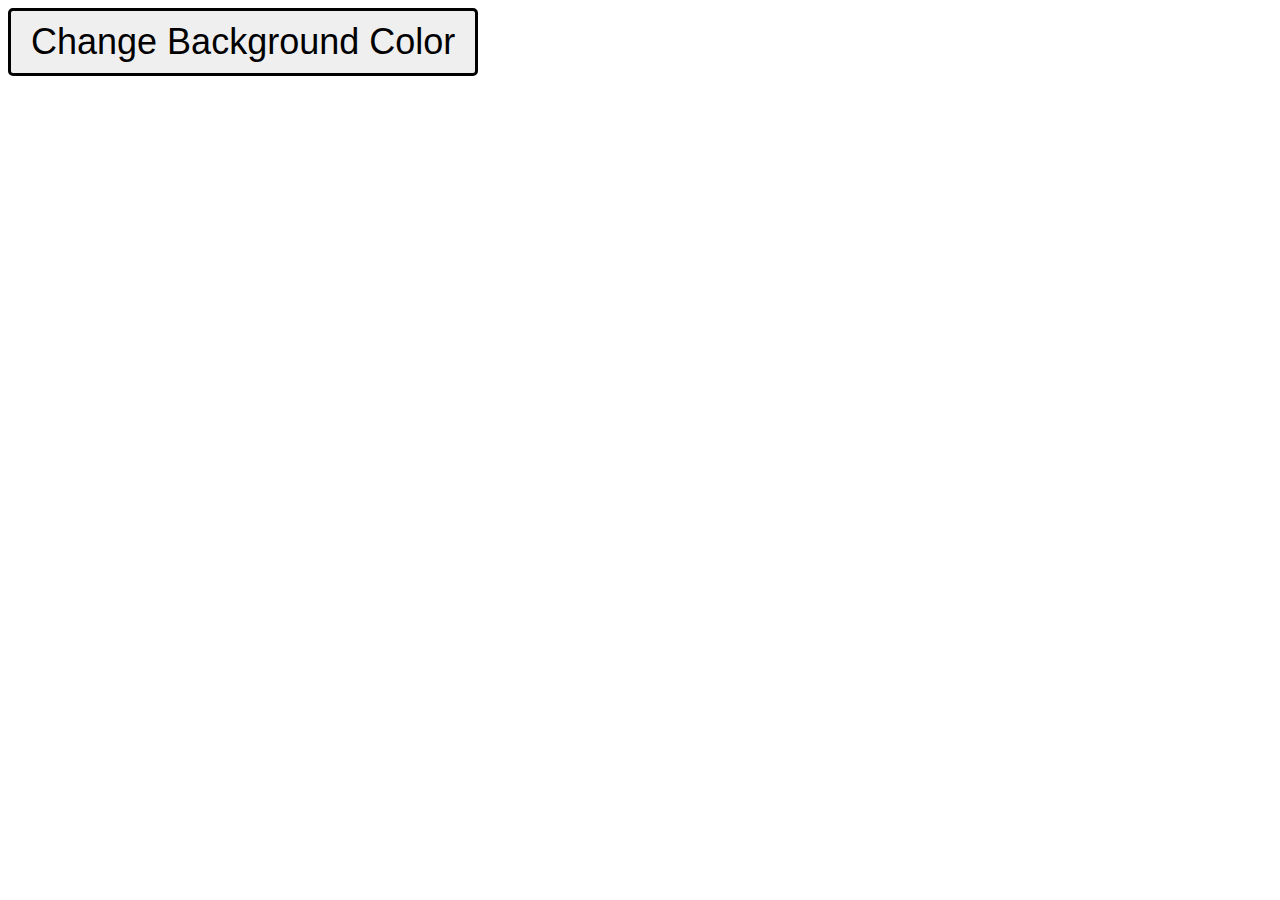
<file: backgroundChangerApp.html>
<!DOCTYPE html>
<html lang="en">

<head>
  <meta charset="UTF-8">
  <meta name="viewport" content="width=device-width, initial-scale=1.0">
  <title>DOM</title>
  <style>

    body{
      background-color: white;
    }
    button{
      font-size: 36px;
      padding: 10px 20px;
      border: 3px solid black;
      border-radius: 5px;
      cursor: pointer;
    }
  </style>
</head>

<body>

  <button id="btn"> Change Background Color </button>

  <script>
    function getRandomColor(){
      let codes = "abcdef0123456789"
      let color = "#";

      for(let i=0; i<6; i++){
        color += codes[Math.floor(Math.random()*codes.length)];
      }

      return color;
    }

    let button = document.querySelector("#btn");
    button.addEventListener( "click", ()=>{
      document.body.style.backgroundColor = getRandomColor();
    } )

  </script>
</body>

</html>
</file>
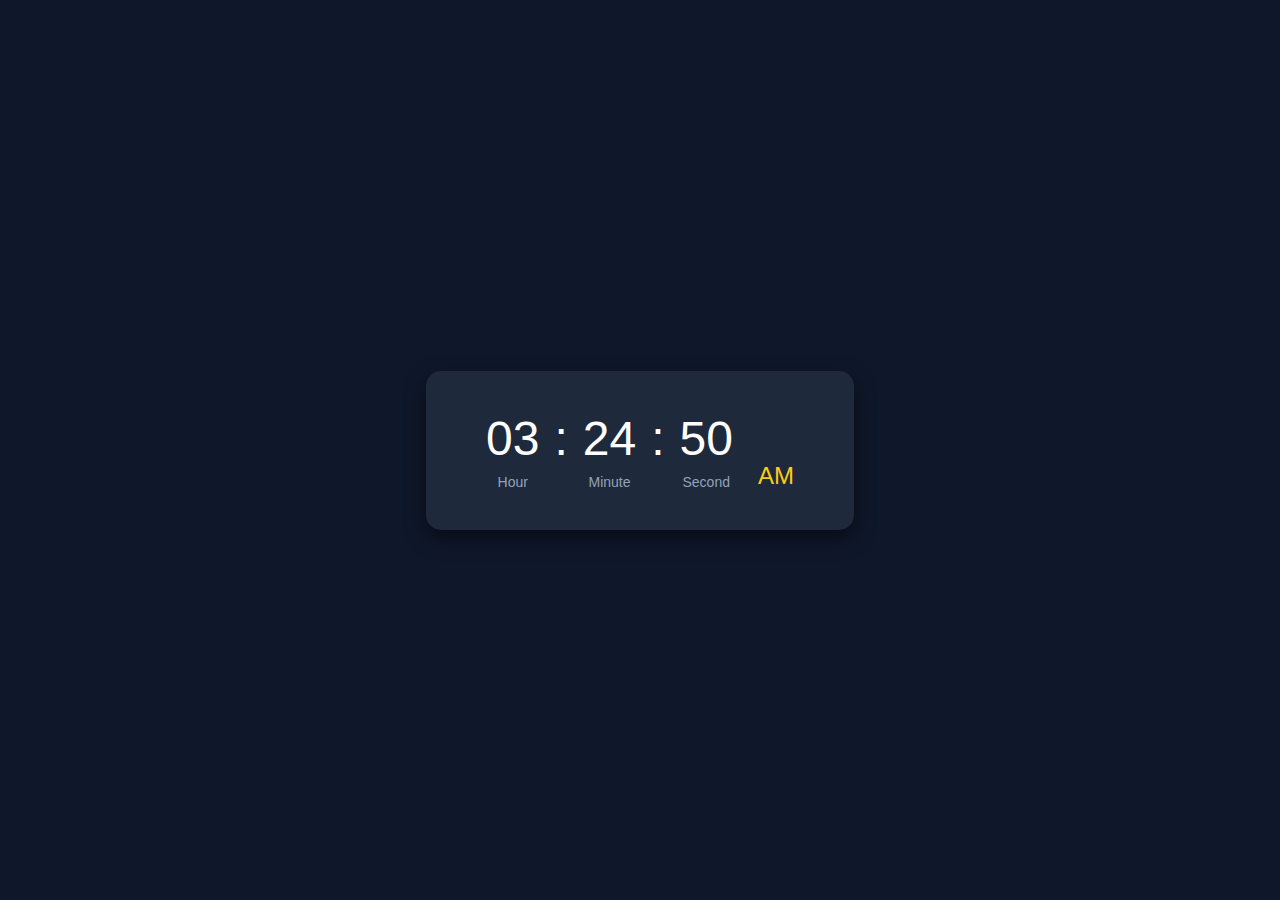
<file: digitalClock.html>
<!DOCTYPE html>
<html lang="en">

<head>
  <meta charset="UTF-8" />
  <meta name="viewport" content="width=device-width, initial-scale=1.0"/>
  <title>Digital Clock</title>
  <style>
    * {
      margin: 0;
      padding: 0;
      box-sizing: border-box;
      font-family: "Segoe UI", sans-serif;
    }

    body {
      background-color: #0f172a;
      color: white;
      height: 100vh;
      display: flex;
      justify-content: center;
      align-items: center;
    }

    .clock {
      display: flex;
      gap: 15px;
      background-color: #1e293b;
      padding: 40px 60px;
      border-radius: 15px;
      box-shadow: 0 8px 20px rgba(0, 0, 0, 0.5);
      font-size: 48px;
    }

    .time-part {
      display: flex;
      flex-direction: column;
      align-items: center;
    }

    .label {
      font-size: 14px;
      color: #94a3b8;
      margin-top: 8px;
    }

    .ampm {
      font-size: 24px;
      align-self: flex-end;
      margin-left: 10px;
      color: #facc15;
    }
  </style>
</head>

<body>

  <div class="clock">
    <div class="time-part">
      <div id="hour">00</div>
      <div class="label">Hour</div>
    </div>
    <span>:</span>
    <div class="time-part">
      <div id="minute">00</div>
      <div class="label">Minute</div>
    </div>
    <span>:</span>
    <div class="time-part">
      <div id="seconds">00</div>
      <div class="label">Second</div>
    </div>
    <div class="ampm" id="ampm">AM</div>
  </div>

  <script>
    const hour = document.getElementById("hour");
    const minute = document.getElementById("minute");
    const seconds = document.getElementById("seconds");
    const ampm = document.getElementById("ampm");

    function formatTime(time) {
      return time.toString().padStart(2, "0");
    }

    function isAmPm(hours) {
      return hours >= 12 ? "PM" : "AM";
    }

    function clock() {
      const date = new Date();

      let h = date.getHours();
      let m = date.getMinutes();
      let s = date.getSeconds();

      hour.textContent = formatTime(h > 12 ? h - 12 : h === 0 ? 12 : h);
      minute.textContent = formatTime(m);
      seconds.textContent = formatTime(s);
      ampm.textContent = isAmPm(h);
    }

    clock(); // call once immediately
    setInterval(clock, 1000);
  </script>

</body>
</html>
</file>
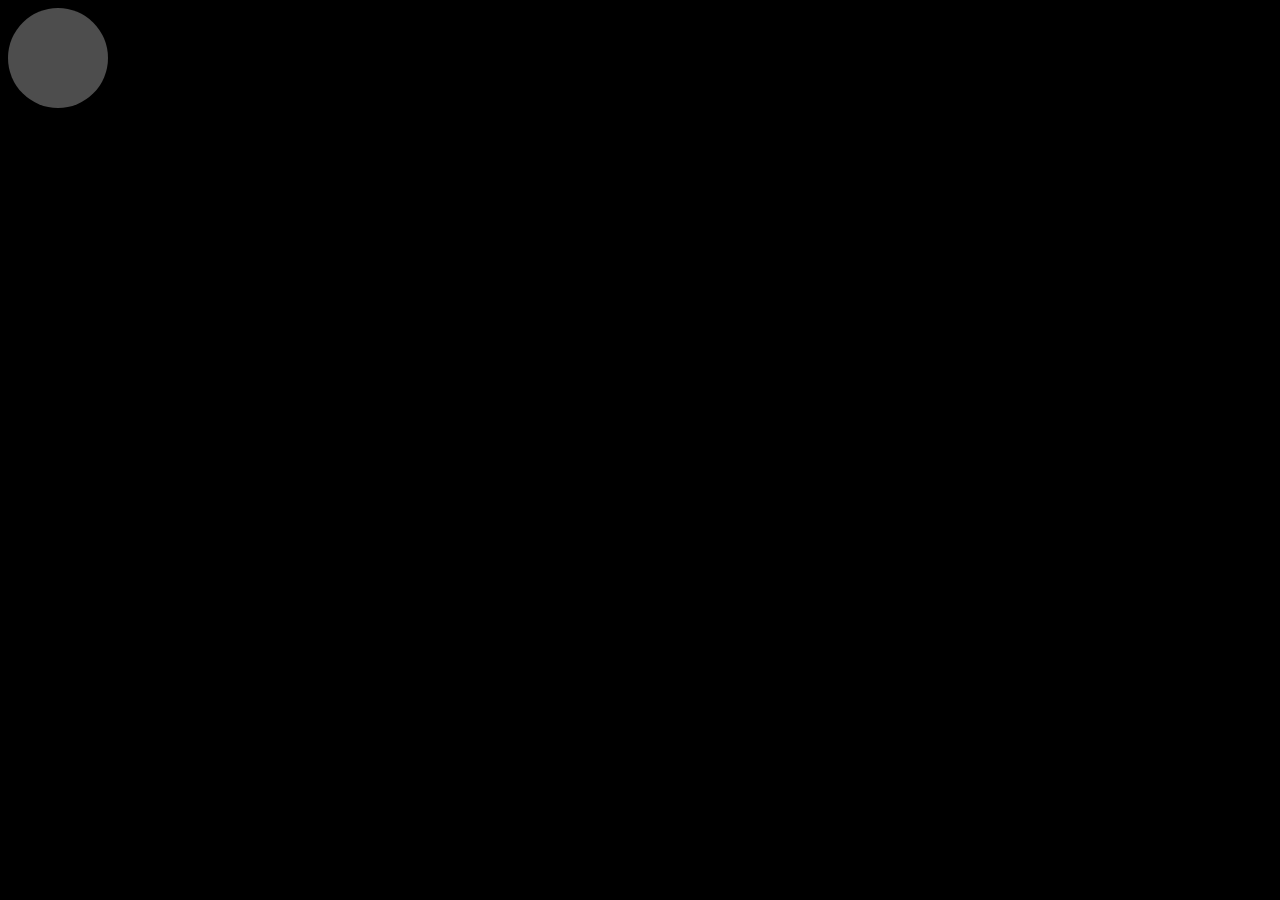
<file: spotlightEffect.html>
<!DOCTYPE html>
<html lang="en">

<head>
  <meta charset="UTF-8">
  <meta name="viewport" content="width=device-width, initial-scale=1.0">
  <title>Document</title>
  <style>
    body{
      background-color: black;
    }
    .circle {
      width: 100px;
      height: 100px;
      border-radius: 50%;
      background: rgba(255, 255, 255, 0.3);
      position: absolute;
      pointer-events: none;
    }
  </style>
</head>

<body>

  <div id="circle" class="circle"></div>

  <script>
    document.addEventListener("mousemove", function (event) {
      let circle = document.getElementById("circle");
      circle.style.top = event.clientY - 50 + "px";
      circle.style.left = event.clientX - 50 + "px";
    });

  </script>
</body>

</html>
</file>
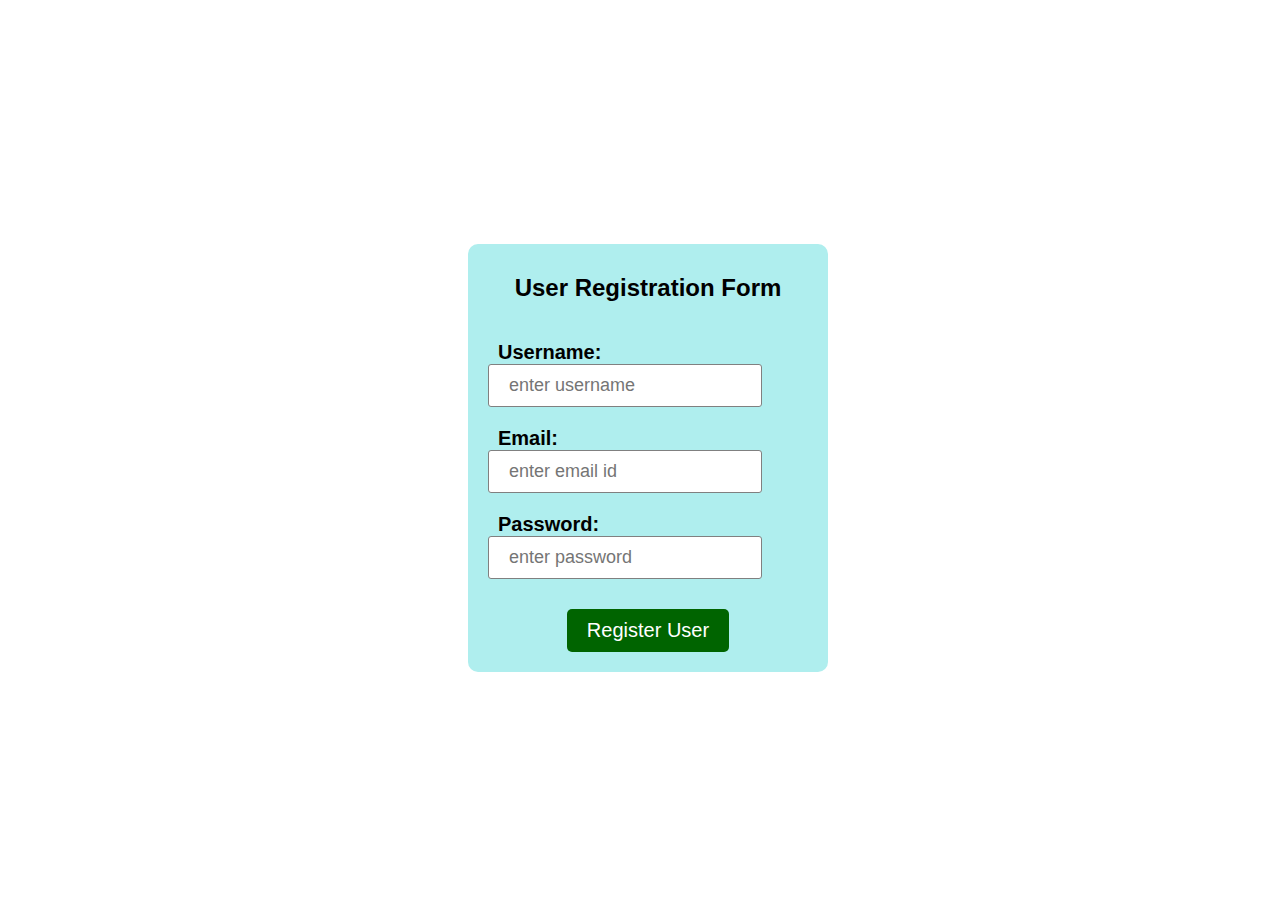
<file: userValidation.html>
<!DOCTYPE html>
<html lang="en">

<head>
  <meta charset="UTF-8">
  <meta name="viewport" content="width=device-width, initial-scale=1.0">
  <title>Document</title>
  <style>
    body {
      overflow: hiddend;
      width: 100vw;
      height: 100vh;
      display: flex;
      align-items: center;
      justify-content: center;
      font-family: 'Gill Sans', 'Gill Sans MT', Calibri, 'Trebuchet MS', sans-serif;
    }

    form {
      border-radius: 10px;
      width: 25vw;
      background-color: paleturquoise;
      padding: 10px 20px;
      display: flex;
      flex-direction: column;
      align-items: center;
      justify-content: center;
      gap: 20px;
    }

    form h1 {
      font-size: 50px;
    }

    label {
      font-size: 20px;
      font-weight: bold;
      width: 10vw;
      margin: 0px 10px;
    }

    .field input {
      padding: 10px 20px;
      font-size: 18px;
      border-radius: 3px;
      border: 1px solid gray;
    }

    #submitBtn {
      font-size: 20px;
      background-color: darkgreen;
      color: white;
      padding: 10px 20px;
      cursor: pointer;
      border: none;
      border-radius: 5px;
      margin: 10px 0px;
    }
  </style>
</head>

<body>


  <form id="registrationForm" autocomplete="off">
    <h2>User Registration Form</h2>
    <div class="field">
      <label for="username">Username:</label>
      <input id="username" type="text" name="username" placeholder="enter username">
    </div>
    <div class="field">
      <label for="email">Email:</label>
      <input id="emailId" type="text" name="email" placeholder="enter email id">
    </div>
    <div class="field">
      <label for="password">Password:</label>
      <input id="password" type="password" name="password" placeholder="enter password">
    </div>
    <input id="submitBtn" type="submit" value="Register User">
  </form>



  <script>

    function validateForm(e) {

      e.preventDefault();

      let username = document.getElementById("username").value;
      let email = document.getElementById("emailId").value;
      let password = document.getElementById("password").value;

      console.log( email, password, username)
      if ( !email || !username || !password) {
        alert("Please fill all the fields");
      } else {


        // check username
        if (username.length < 6 || username.length > 10) {
          alert("length of username should be min 6 and max 10")
          return;
        } else if (username.includes(" ")) {
          alert("username shouldn't contain spaces")
          return;
        }

        // check email
        if( email.startsWith("@gmail.com") || !email.endsWith("@gmail.com") ){
          alert("enter valid email")
          return;
        }

        // check password
        if (password.length < 6 || password.length > 10) {
          alert("length of password should be min 6 and max 10")
          return;
        } else if (password.includes(" ")) {
          alert("password shouldn't contain spaces")
          return;
        } else {

          let capitalLetter = false;
          let smallLetter = false;
          let number = false;

          for (let c of password) {
            if( c>='A' && c<='Z' ){
              capitalLetter=true;
            } else if ( c>='a' && c<='z' ) {
              smallLetter = true;
            } else if ( c>=0 && c<=9 ){
              number = true;
            }
          }

          if( !capitalLetter ){
            alert("password should contain atleast one capital letter")
            return;
          } else if ( !smallLetter ){
            alert("password should contain atleast one small letter")
            return;
          } else if ( !number ) {
            alert("password should contain atleast one number")
            return;
          }

        }

        alert("User Registered Successfully");

      }

    }

    let form = document.getElementById("registrationForm");
    form.addEventListener("submit", validateForm)


  </script>

</body>

</html>
</file>
